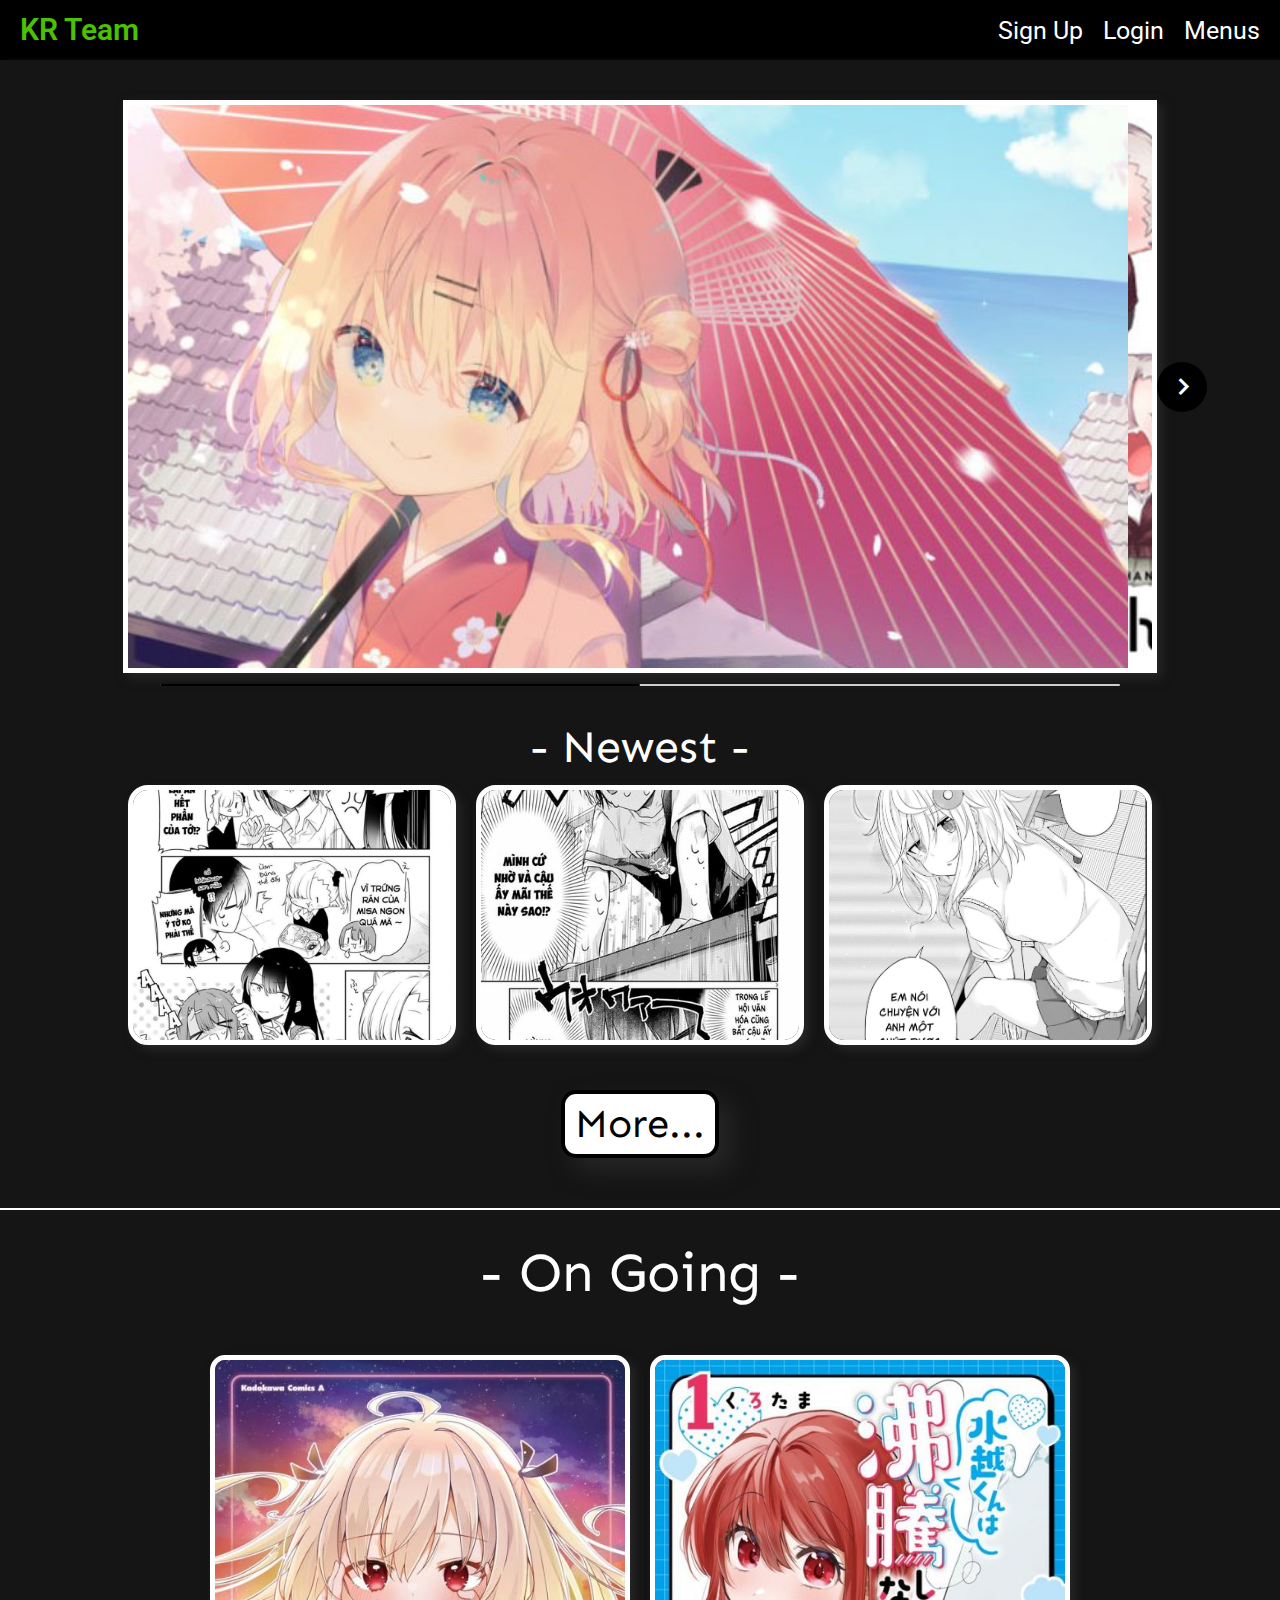
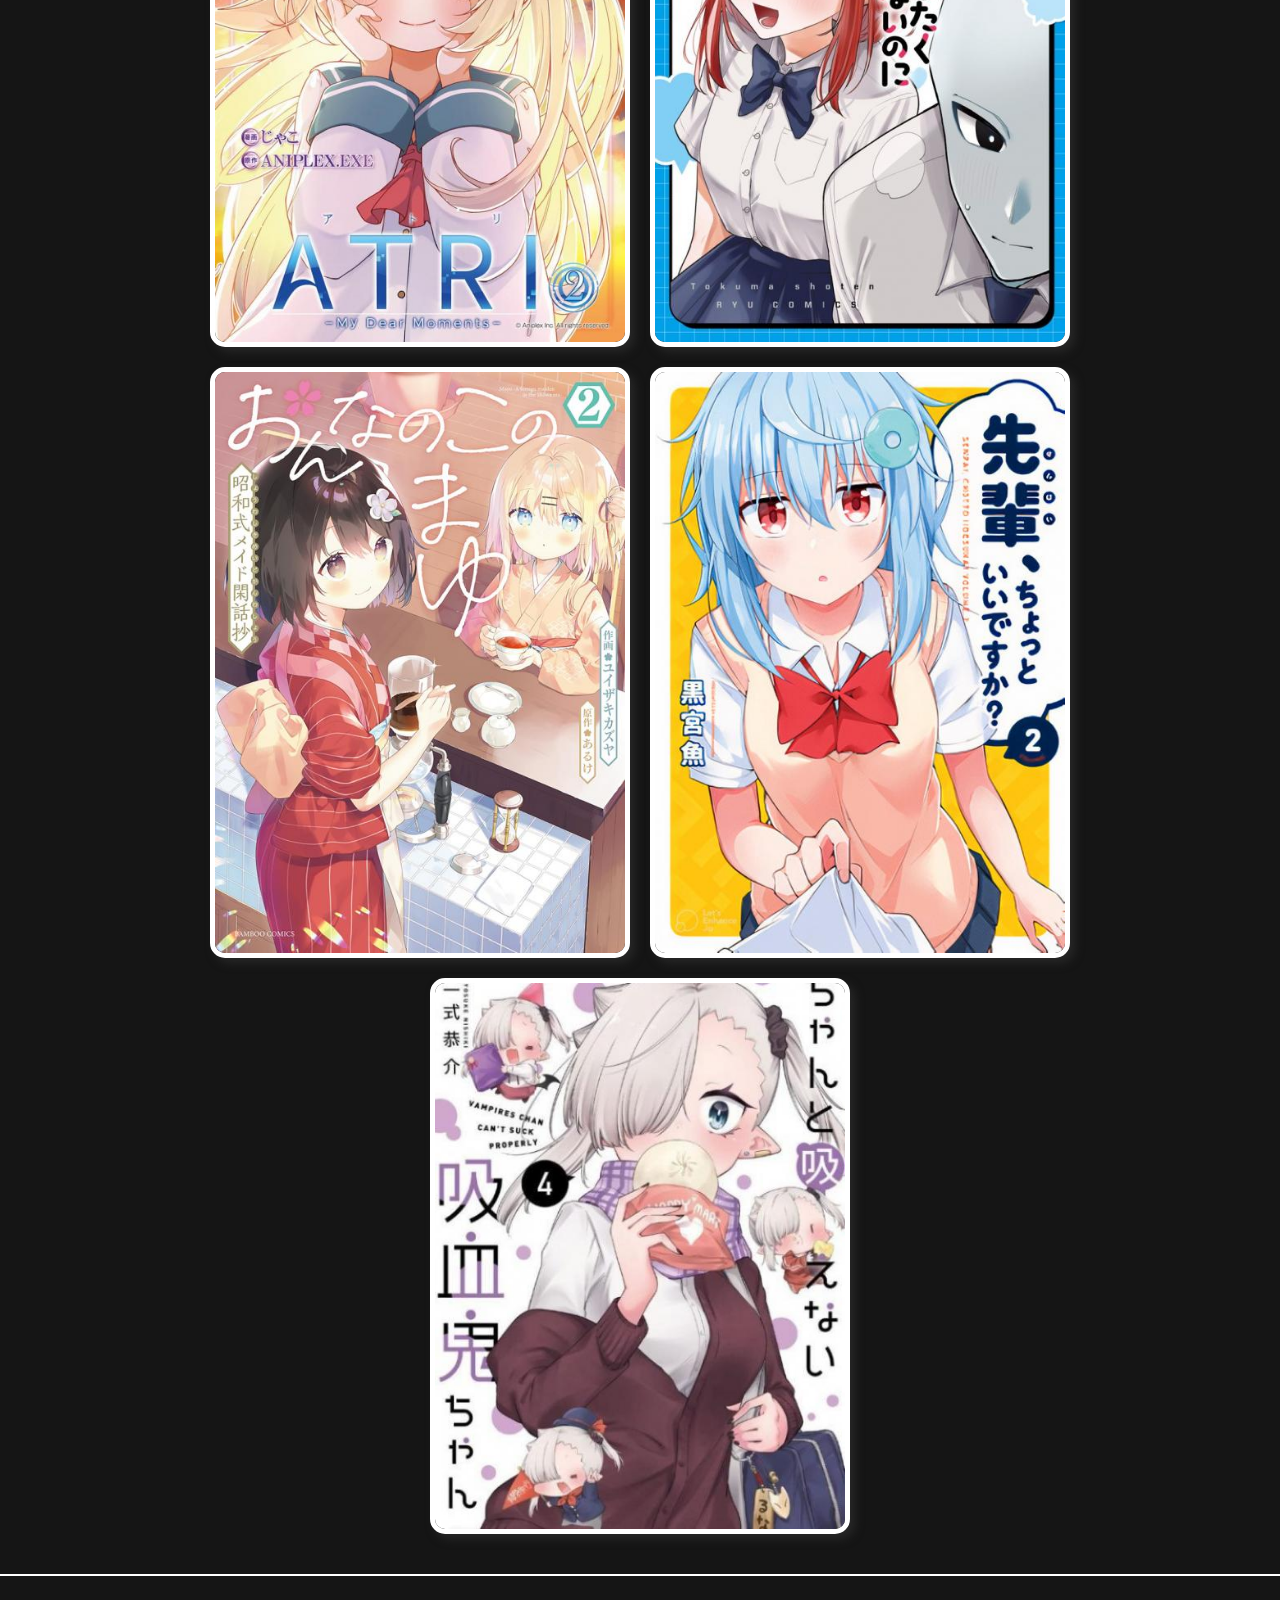
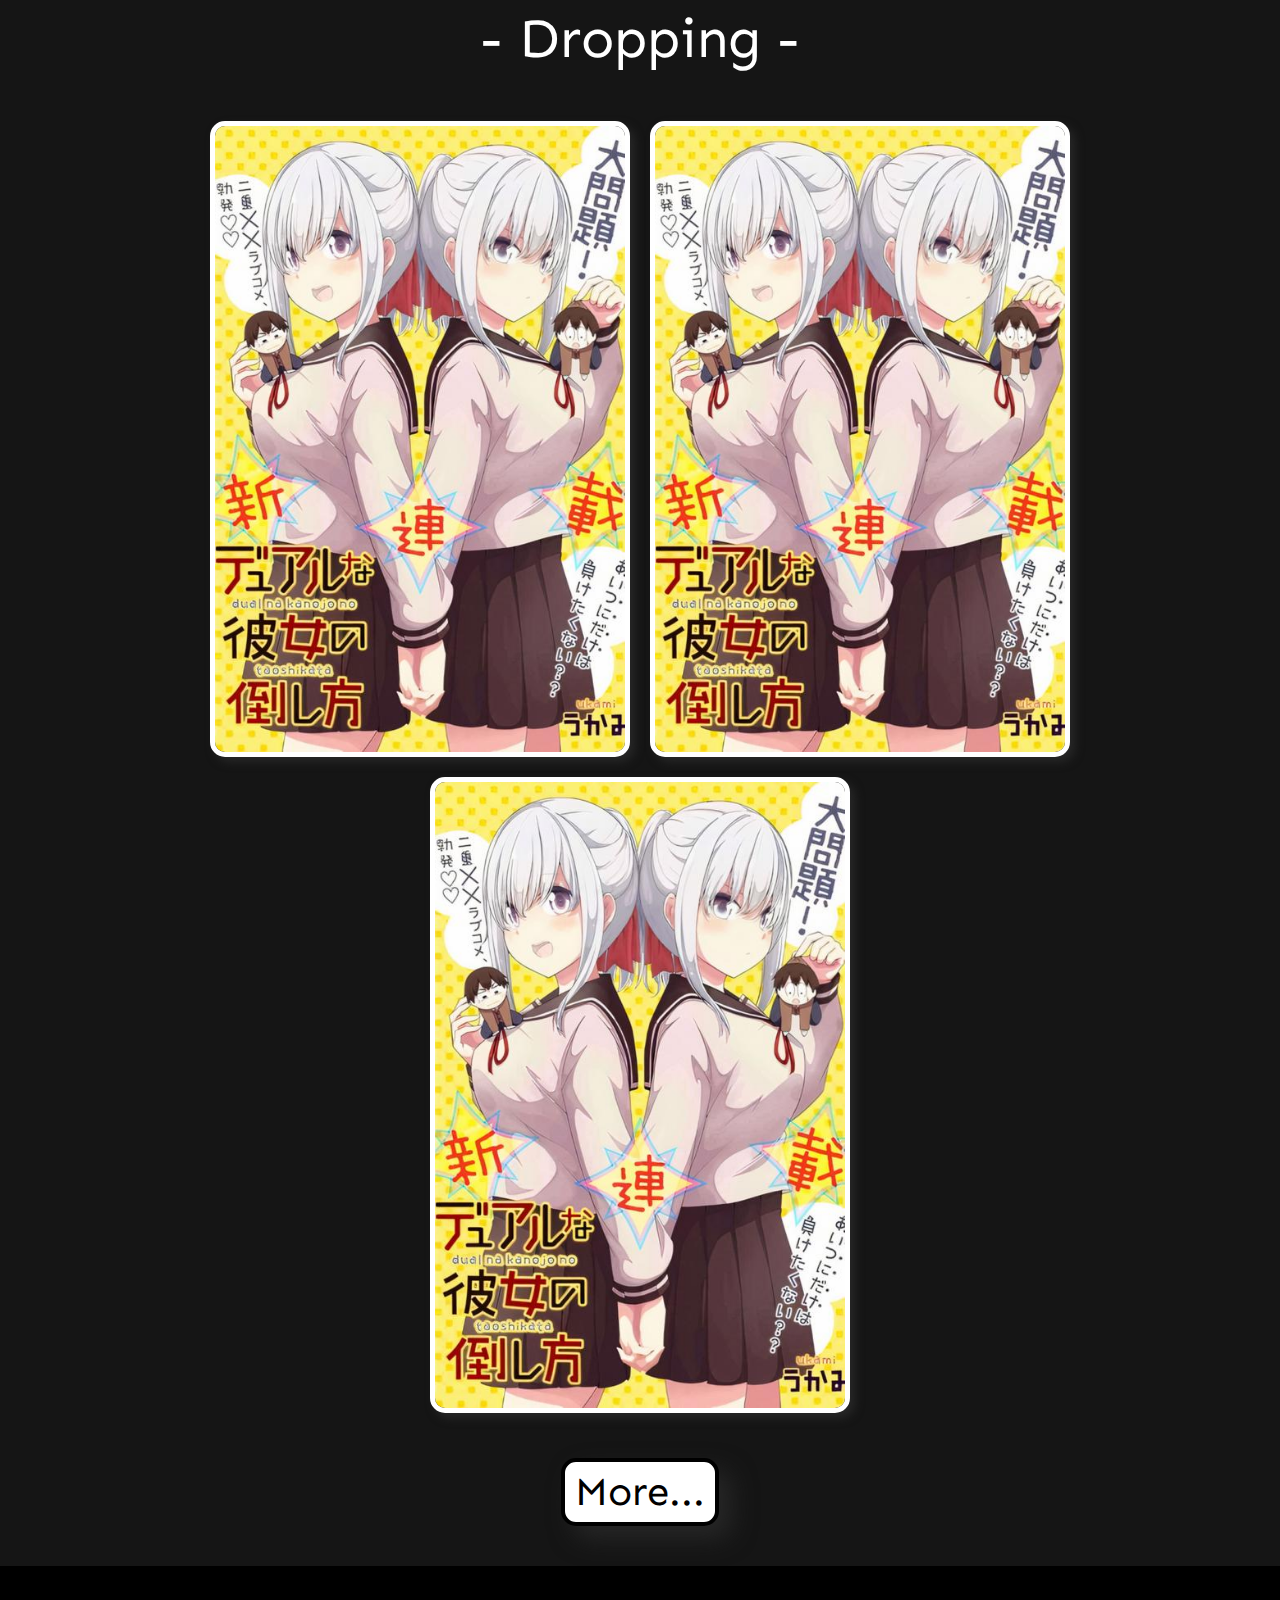
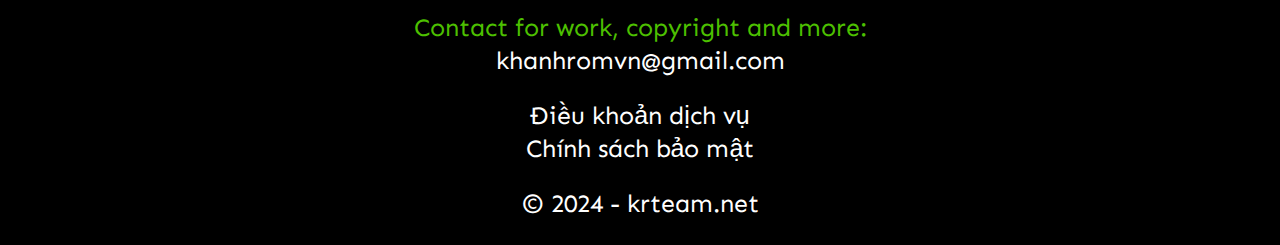
<file: index.html>
<html lang="en">

<head>
    <meta charset="UTF-8">
    <meta http-equiv="X-UA-Compatible" content="IE=edge">
    <meta name="viewport" content="width=device-width, initial-scale=1.0">
    <!-- CSS Link -->
    <link rel="stylesheet" href="./assest/css/style(home).css">
    <link rel="stylesheet" href="./assest/css/main(home).css">
    <link rel="stylesheet" href="./assest/css/footer.css">
    <!-- Reponsive Link -->
    <link rel="stylesheet" href="./assest/css/reponsive(home)/main(reponsive).css">
    <link rel="stylesheet" href="./assest/css/reponsive(home)/navbar(reponsive).css">
    <!-- Boxicons Link -->
    <link href='https://unpkg.com/boxicons@2.1.4/css/boxicons.min.css' rel='stylesheet'>    
    <!-- JS Link -->
    <script src="./app(home).js"></script>
    <!-- Font Link -->
    <link
        href="https://fonts.googleapis.com/css2?family=Roboto:wght@100;300;400;500;700;900&family=Sen:wght@400;700;800&display=swap"
        rel="stylesheet">
    <link rel="stylesheet" href="https://cdnjs.cloudflare.com/ajax/libs/font-awesome/5.15.2/css/all.min.css">
    <title>KR Team</title>
</head>

<body>  
    <main>  
        <!-- navbar --> 
        <div class="nav">
            <div class="nav_left">
                <a href="" class="nav_left_item nav_left_logo">KR Team</a>
            </div>
            <div class="nav_right">
                <a href="./login&sign_up/sign_up.html" class="nav_right_item">Sign Up</a>
                <a href="./login&sign_up/login.html" class="nav_right_item" style="margin-left: 10px;">Login</a>
                <a href="#" class="nav_right_item" style="margin-left: 10px;">Menus</a>
            </div>
        </div>
        <!-- new -->
        <div class="new">
            
            <!-- container -->
            <div class="new_item container">
                <div class="slider-wrapper">
                <i id="prev-slide" class='bx bx-chevron-left slide-button material-symbols-rounded'></i>
                <ul class="image-list">
                    <img class="image-item" src="./assest/img/new/container/Onna-Container.jpg" alt="" />
                    <img class="image-item" src="./assest/img/new/container/vampire_chan-Container.jpg" alt="" />
                    <img class="image-item" src="./assest/img/new/container/Onna-Container.jpg" alt="" />
                    <img class="image-item" src="./assest/img/new/container/vampire_chan-Container.jpg" alt="" />
                    <img class="image-item" src="./assest/img/new/container/Onna-Container.jpg" alt="" />
                    <img class="image-item" src="./assest/img/new/container/vampire_chan-Container.jpg" alt="" />
                </ul>
                <i id="next-slide" class='bx bx-chevron-right slide-button material-symbols-rounded'></i>
                </div>
                <div class="slider-scrollbar">
                <div class="scrollbar-track">
                    <div class="scrollbar-thumb"></div>
                </div>
                </div>
            </div>
            <h1 class="new_item new_title">- Newest -</h1>
            <!-- new_list -->
            <div class="new_item new_list">
                <a href="#" class="new_list_item">
                    <img src="./assest/img/new/new_list/vampire_chan-chap32-new_list.jpg" alt="" class="new_list_item_img">
                </a>
                <a href="#" class="new_list_item">
                    <img src="./assest/img/new/new_list/vampire_chan-chap31-new_list.jpg" alt="" class="new_list_item_img">
                </a>
                <a href="#" class="new_list_item">
                    <img src="./assest/img/new/new_list/senpai-chap12-new_list.jpg" alt="" class="new_list_item_img">
                </a>
            </div>
            <a href="#" class="new_item new_more">More...</a>
        </div>
        
        <!-- ongoing -->
        <div class="ongoing">
            <h1 class="ongoing_item ongoing_title">- On Going -</h1>
            <div class="ongoing_item ongoing_container">
                <a href="./manga_list/Atri My Dear Moment/atri_my_dear_moments.html" class="ongoing_container_item">
                    <img src="./assest/img/ongoing/Atri_my_dear_moments.jpg" alt="" class="ongoing_container_img">
                    <div class="ongoing_container_info">
                        <h1 class="ongoing_container_title">ATRI -My Dear Moments-</h1>
                        <p class="ongoing_container_desc">
                            Một phần của nền văn minh con người đã bị nuốt chửng bởi biển khi mực nước biển tăng đột biến mà không rõ nguyên nhân. Ikaruga Natsuki, cậu bé mồ côi mẹ và mất chân trong tai nạn, quay trở lại quê nhà sau bao năm sống khổ sở ở thành phố lớn. Nhưng khi về đến nơi, cậu chỉ thấy căn nhà cũ đã bị ngập nửa trong nước. Cậu không còn ai thân, chỉ có chiếc tàu và tàu ngầm do bà để lại, và cả đống nợ phải trả. <br>
                            Cơ hội duy nhất để cậu lấy lại ước mơ về tương lai là đi theo lời mời của Catherine - kẻ thu nợ khó tin. Họ cùng nhau đi tìm kho báu trong phòng thí nghiệm dưới biển của bà Natsuki, nơi có tin đồn rằng bà đã giấu điều gì đó quý giá. Nhưng khi đến nơi, họ không thấy tiền bạc hay đá quý; họ chỉ thấy một cô gái kỳ lạ đang ngủ say trong quan tài. Tên cô là Atri. <br>
                            Atri là một người máy, nhưng cô có vẻ ngoài và cảm xúc như một con người thật. Cô biết ơn Natsuki vì đã giải thoát cô khỏi quan tài, và nói với cậu: <br>
                            “Em muốn hoàn thành ý nguyện cuối cùng của chủ nhân. Cho đến khi anh qua đời, em sẽ là chân của anh!” <br>
                            Trong thị trấn nhỏ dần chìm trong biển, một mùa hè đáng nhớ sắp diễn ra với cậu bé và cô gái người máy bí ẩn …
                        </p>
                    </div>
                </a>
                <a href="#" class="ongoing_container_item">
                    <img src="./assest/img/ongoing/Mizukoshi_kun.jpg" alt="" class="ongoing_container_img">
                    <div class="ongoing_container_info">
                        <h1 class="ongoing_container_title">Mizukoshi-kun Wa Futtō Shitakunainoni</h1>
                        <p class="ongoing_container_desc">Đây là mô tả về manga kể về cậu bạn trai tên Mizugoshi, người luôn rung động trước vẻ dễ thương của cô bạn gái mới quen Atami. Nhưng mỗi khi rung động, cậu ấy lại sôi sùng sục và làm cô ấy bị bỏng. Để bảo vệ cô ấy, Mizugoshi cố gắng giữ bình tĩnh nhưng liệu cậu có thể giữ được sự điềm tĩnh đó không!?</p>
                    </div>
                </a>
                <a href="./manga_list/Onna No Kono Mayu/onna_no_kono_mayu(home).html" class="ongoing_container_item">
                    <img src="./assest/img/ongoing/Onna_no_kono_mayu.jpg" alt="" class="ongoing_container_img">
                    <div class="ongoing_container_info">
                        <h1 class="ongoing_container_title">Onna no Kono Mayu Showa Shiki Maid Kankansho</h1>
                        <p class="ongoing_container_desc">
                            Đây là câu chuyện tình yêu lãng mạn giữa một cô gái người hầu xinh đẹp và một chàng trai thừa kế gia sản. "Anh… có muốn em lau lưng cho anh không?" Bối cảnh là thập niên Showa, khi Yoichiro (耀一郎) - một sinh viên du học ở Anh - phải vội vã trở về nhà ở Yokosuka sau khi nghe tin cha mẹ anh gặp tai nạn. Đón anh ở nhà là Mayu (繭) - một cô bé tóc vàng, mắt xanh lá cây - người tự nhận là người hầu duy nhất của anh. Cô bé luôn phục vụ anh tận tình, bởi anh là chủ nhân mới của gia đình Wakui (和久井). Yoichiro ban đầu cảm thấy khó chịu với Mayu, nhưng dần dần anh đã rung động trước sự quan tâm và chăm sóc của cô bé… Họ là một cặp đôi đẹp như trong mơ, khi cô bé được nuôi lớn trong khu giải trí và anh chàng là người thừa kế của một gia đình quý tộc. Họ đã vượt qua mọi rào cản về địa vị xã hội để có được hạnh phúc. "Tóc vàng óng ả, đôi mắt xanh biếc. Cô gái mang phong cách Nhật Bản rất dễ thương và quý giá". Nhiệt tình! Hiếu kỳ! Ước mơ… làm vợ của anh!
                        </p>
                    </div>
                </a>
                <a href="#" class="ongoing_container_item">
                    <img src="./assest/img/ongoing/Senpai.jpg" alt="" class="ongoing_container_img">
                    <div class="ongoing_container_info">
                        <h1 class="ongoing_container_title">Senpai, chotto īdesu ka?</h1>
                        <p class="ongoing_container_desc">不知火零(Shiranui Rei) là một cô gái giàu có và được nuông chiều, nhưng lại rất thiếu hiểu biết về thế giới xung quanh. Cô thích tham gia câu lạc bộ thư viện, nơi cô có thể hỏi đàn anh của mình những điều cô không biết. Tuy nhiên, không phải lúc nào những câu hỏi của cô cũng dễ dàng được giải đáp...!</p>
                    </div>
                </a>
                <a href="#" class="ongoing_container_item">
                    <img src="./assest/img/ongoing/Vampire_chan.jpg" alt="" class="ongoing_container_img">
                    <div class="ongoing_container_info">
                        <h1 class="ongoing_container_title">Vampire-chan Can't Suck Properly</h1>
                        <p class="ongoing_container_desc">Vampire-chan Can't Suck Properly là một manga hài hước mới lạ, nơi những người bị hút máu bị biến thành tù binh bởi quyền uy áp đảo của ma cà rồng. Cảm giác ngọt ngào như đường khiến bạn không thể cưỡng lại. <br>
                            Ishikawa Tsukina, bạn cùng lớp của tôi, là một ma cà rồng. Cô ấy có vẻ ngoài lạnh lùng và bí ẩn, khiến cô ấy trở thành người nổi tiếng trong lớp. Nhưng sự thật là cô ấy rất dở trong việc hút máu… <br>
                            Otori-kun, một nhân vật phụ trong lớp, vô tình trở thành người giúp đỡ cô nàng ma cà rồng xinh đẹp này…
                        </p>
                    </div>
                </a>
            </div>
        </div>
        <!-- dropping -->
        <div class="dropping">
            <h1 class="dropping_item dropping_title">- Dropping -</h1>
            <div class="dropping_item dropping_container">
                <a href="#" class="dropping_container_item">
                    <img src="./assest/img/dropping/Dual.jpg" alt="" class="dropping_container_img">
                    <div class="dropping_container_info">
                        <h1 class="dropping_container_title">ATRI -My Dear Moments-</h1>
                        <p class="dropping_container_desc">
                            Một phần của nền văn minh con người đã bị nuốt chửng bởi biển khi mực nước biển tăng đột biến mà không rõ nguyên nhân. Ikaruga Natsuki, cậu bé mồ côi mẹ và mất chân trong tai nạn, quay trở lại quê nhà sau bao năm sống khổ sở ở thành phố lớn. Nhưng khi về đến nơi, cậu chỉ thấy căn nhà cũ đã bị ngập nửa trong nước. Cậu không còn ai thân, chỉ có chiếc tàu và tàu ngầm do bà để lại, và cả đống nợ phải trả. <br>
                            Cơ hội duy nhất để cậu lấy lại ước mơ về tương lai là đi theo lời mời của Catherine - kẻ thu nợ khó tin. Họ cùng nhau đi tìm kho báu trong phòng thí nghiệm dưới biển của bà Natsuki, nơi có tin đồn rằng bà đã giấu điều gì đó quý giá. Nhưng khi đến nơi, họ không thấy tiền bạc hay đá quý; họ chỉ thấy một cô gái kỳ lạ đang ngủ say trong quan tài. Tên cô là Atri. <br>
                            Atri là một người máy, nhưng cô có vẻ ngoài và cảm xúc như một con người thật. Cô biết ơn Natsuki vì đã giải thoát cô khỏi quan tài, và nói với cậu: <br>
                            “Em muốn hoàn thành ý nguyện cuối cùng của chủ nhân. Cho đến khi anh qua đời, em sẽ là chân của anh!” <br>
                            Trong thị trấn nhỏ dần chìm trong biển, một mùa hè đáng nhớ sắp diễn ra với cậu bé và cô gái người máy bí ẩn …
                        </p>
                    </div>
                </a>
                <a href="#" class="dropping_container_item">
                    <img src="./assest/img/dropping/Dual.jpg" alt="" class="dropping_container_img">
                    <div class="dropping_container_info">
                        <h1 class="dropping_container_title">ATRI -My Dear Moments-</h1>
                        <p class="dropping_container_desc">
                            Một phần của nền văn minh con người đã bị nuốt chửng bởi biển khi mực nước biển tăng đột biến mà không rõ nguyên nhân. Ikaruga Natsuki, cậu bé mồ côi mẹ và mất chân trong tai nạn, quay trở lại quê nhà sau bao năm sống khổ sở ở thành phố lớn. Nhưng khi về đến nơi, cậu chỉ thấy căn nhà cũ đã bị ngập nửa trong nước. Cậu không còn ai thân, chỉ có chiếc tàu và tàu ngầm do bà để lại, và cả đống nợ phải trả. <br>
                            Cơ hội duy nhất để cậu lấy lại ước mơ về tương lai là đi theo lời mời của Catherine - kẻ thu nợ khó tin. Họ cùng nhau đi tìm kho báu trong phòng thí nghiệm dưới biển của bà Natsuki, nơi có tin đồn rằng bà đã giấu điều gì đó quý giá. Nhưng khi đến nơi, họ không thấy tiền bạc hay đá quý; họ chỉ thấy một cô gái kỳ lạ đang ngủ say trong quan tài. Tên cô là Atri. <br>
                            Atri là một người máy, nhưng cô có vẻ ngoài và cảm xúc như một con người thật. Cô biết ơn Natsuki vì đã giải thoát cô khỏi quan tài, và nói với cậu: <br>
                            “Em muốn hoàn thành ý nguyện cuối cùng của chủ nhân. Cho đến khi anh qua đời, em sẽ là chân của anh!” <br>
                            Trong thị trấn nhỏ dần chìm trong biển, một mùa hè đáng nhớ sắp diễn ra với cậu bé và cô gái người máy bí ẩn …
                        </p>
                    </div>
                </a>
                <a href="#" class="dropping_container_item">
                    <img src="./assest/img/dropping/Dual.jpg" alt="" class="dropping_container_img">
                    <div class="dropping_container_info">
                        <h1 class="dropping_container_title">ATRI -My Dear Moments-</h1>
                        <p class="dropping_container_desc">
                            Một phần của nền văn minh con người đã bị nuốt chửng bởi biển khi mực nước biển tăng đột biến mà không rõ nguyên nhân. Ikaruga Natsuki, cậu bé mồ côi mẹ và mất chân trong tai nạn, quay trở lại quê nhà sau bao năm sống khổ sở ở thành phố lớn. Nhưng khi về đến nơi, cậu chỉ thấy căn nhà cũ đã bị ngập nửa trong nước. Cậu không còn ai thân, chỉ có chiếc tàu và tàu ngầm do bà để lại, và cả đống nợ phải trả. <br>
                            Cơ hội duy nhất để cậu lấy lại ước mơ về tương lai là đi theo lời mời của Catherine - kẻ thu nợ khó tin. Họ cùng nhau đi tìm kho báu trong phòng thí nghiệm dưới biển của bà Natsuki, nơi có tin đồn rằng bà đã giấu điều gì đó quý giá. Nhưng khi đến nơi, họ không thấy tiền bạc hay đá quý; họ chỉ thấy một cô gái kỳ lạ đang ngủ say trong quan tài. Tên cô là Atri. <br>
                            Atri là một người máy, nhưng cô có vẻ ngoài và cảm xúc như một con người thật. Cô biết ơn Natsuki vì đã giải thoát cô khỏi quan tài, và nói với cậu: <br>
                            “Em muốn hoàn thành ý nguyện cuối cùng của chủ nhân. Cho đến khi anh qua đời, em sẽ là chân của anh!” <br>
                            Trong thị trấn nhỏ dần chìm trong biển, một mùa hè đáng nhớ sắp diễn ra với cậu bé và cô gái người máy bí ẩn …
                        </p>
                    </div>
                </a>
            </div>
            <a href="#" class="dropping_item dropping_more">More...</a>
        </div>
    </main>
    <footer class="footer">
        <div class="footer_container">
            <p class="footer_item footer_item_1">
                Contact for work, copyright and more:
            </p>
            <p class="footer_item footer_item_2">
                khanhromvn@gmail.com
            </p>
            <p class="footer_item footer_item_3">
                Điều khoản dịch vụ
            </p>
            <p class="footer_item footer_item_4">
                Chính sách bảo mật
            </p>
            <p class="footer_item footer_item_5">
                © 2024 - krteam.net
            </p>
        </div>
    </footer>
</body>
</file>
<file: assest/css/style(home).css>
:root {
    --font: "Sen", sans-serif;
	/* -=-=-=-=-=- Light -=-=-=-=-=-=-=-*/
	/* Primary Text */
	--primary-color_light: #4F98CA; 
	/* Background Color */
	--background-color1-light: rgb(255, 255, 255);
	--background-color2-light: rgba(0, 0, 0, 0.1);
	/* Box Shadow */
	--box-shadow-defaut-light: 0.3125em 0.3125em 0.625em #272727;
	--box-shadow-hover-light: 0.3125em 0.3125em 15em #4F98CA;;
	/* Text */
    --text-color-light: rgb(0, 0, 0);
    --text-color-hover-light: #4F98CA;
    /* Border */
    --border-box-light: rgb(0, 0, 0) 0.3125em solid;
    --border-button-light: rgb(0, 0, 0) 0.1em solid;

    /* -=-=-=-=-=- Dark -=-=-=-=-=-=-=-*/
    /* Primary Text */
	--primary-color_dark: #EE2B47; 
	--primary-text-dark: #F6F6F6;
	--primary-text-hover: #EE2B47;
	/* Background Color */
	--background-color1-dark: #34374C;
	--background-color2-dark: #2C2E3E;
	/* Box Shadow */
	--box-shadow-defaut-dark: 0.3125em 0.3125em 0.625em #F6F6F6;
	--box-shadow-hover-dark: 0.3125em 0.3125em 15em #EE2B47;;
	/* Text */
    --text-color-dark: rgb(255, 255, 255);
    --text-color-hover-dark: #EE2B47;
    /* Border */
    --border-box-dark: #F6F6F6 0.3125em solid;
    --border-button-dark: #F6F6F6 0.1em solid;
}

html, body, div, span, applet, object, iframe,
h1, h2, h3, h4, h5, h6, p, blockquote, pre,
a, abbr, acronym, address, big, cite, code,
del, dfn, em, img, ins, kbd, q, s, samp,
small, strike, strong, sub, sup, tt, var,
b, u, i, center,
dl, dt, dd, ol, ul, li,
fieldset, form, label, legend,
table, caption, tbody, tfoot, thead, tr, th, td,
article, aside, canvas, details, embed, 
figure, figcaption, footer, header, hgroup, 
menu, nav, output, ruby, section, summary,
time, mark, audio, video {
	margin: 0;
	padding: 0;
	border: 0;
	font-size: 100%;
	font: inherit;
	vertical-align: baseline;
}
/* HTML5 display-role reset for older browsers */
article, aside, details, figcaption, figure, 
footer, header, hgroup, menu, nav, section {
	display: block;
}
body {
	line-height: 1;
}
ol, ul {
	list-style: none;
}
blockquote, q {
	quotes: none;
}
blockquote:before, blockquote:after,
q:before, q:after {
	content: '';
	content: none;
}
table {
	border-collapse: collapse;
	border-spacing: 0;
}
/* ----------------------------------------------------*/
body {
	font-family: "Roboto", sans-serif;
	height: auto;
}

a {
    color: #ffffff; 
    text-decoration: none; 
}
</file>
<file: assest/css/main(home).css>
:root {
    --font: "Sen", sans-serif;
	/* -=-=-=-=-=- Light -=-=-=-=-=-=-=-*/
	/* Primary Text */
	--primary-color_light: #4F98CA; 
	/* Background Color */
	--background-color1-light: rgb(255, 255, 255);
	--background-color2-light: rgba(0, 0, 0, 0.1);
	/* Box Shadow */
	--box-shadow-default-light: 0.3125em 0.3125em 0.625em #272727;
	--box-shadow-hover-light: 0.3125em 0.3125em 15em #4F98CA;;
	/* Text */
    --text-color-light: rgb(0, 0, 0);
    --text-color-hover-light: #4F98CA;
    /* Border */
    --border-box-light: rgb(0, 0, 0) 0.3125em solid;
    --border-button-light: rgb(0, 0, 0) 0.1em solid;

    /* -=-=-=-=-=- Dark -=-=-=-=-=-=-=-*/
    /* Primary Text */
	--primary-color_dark: #4dc000; 
	--primary-text-dark: #ffffff;
	--primary-text-hover: #4dc000;
	/* Background Color */
	--background-color1-dark: #000000;
	--background-color2-dark: #151515;
	/* Box Shadow */
	--box-shadow-defaut-dark: 0.3125em 0.3125em 0.625em #F6F6F6;
	--box-shadow-hover-dark: 0 0 30px 0 #4dc000;
	/* Text */
    --text-color-dark: rgb(255, 255, 255);
    --text-color-hover-dark: #4dc000;
    /* Border */
    --border-box-dark: #ffffff 0.3125em solid;
    --border-button-dark: #ffffff 0.1em solid;
}

/* main */
.main {
    height: auto;
    box-sizing: border-box;
    margin: 3.75em 0.5em 3em 0.5em;
    display: flex;
    flex-direction: column; 
    align-items: center;
    justify-content: center;
}

/* nav */
.nav {
    background-color: var(--background-color1-dark);
    display: flex;
    justify-content: space-between;
    box-sizing: border-box;
    padding: 0.9375em 1.25em 0.9375em 1.25em;
}
.nav_left, .nav_between, .nav_right {
    display: flex;
    align-items: center;
}

.nav_left_logo {
    font-size: 1.875em;
    color: var(--primary-text-hover);
    font-weight: 600;
}

.nav_between input[type="text"] {
    font-size: 1.25em;
    width: 25em;
    padding: 0.5em;
    border-radius: 0.625em;
}
.nav_right {
    display: flex;
    gap: 0.625em;
}

.nav_right_item {
    color: var(--text-color-dark);
    font-size: 1.5625em;
}

/* new */
.new {
    height: auto;
    padding: 2.5em 0 50px 0;
    display: flex;
    flex-direction: column;
    justify-content: center;
    align-items: center;
    background-color: var(--background-color2-dark);
    box-shadow: var(--box-shadow-default-light);
}

/* container */
.container {
    width: 100%;
    display: flex;
    flex-direction: column;
    align-items: center;
}

.slider-wrapper {
    width: 70%;
    height: auto;
    position: relative;
    border: var(--border-box-dark);
    box-shadow: var(--box-shadow-default-light);
}

.slider-wrapper .slide-button {
    position: absolute;
    top: 50%;
    outline: none;
    border: none;
    height: 50px;
    width: 50px;
    z-index: 5;
    color: #fff;
    display: flex;
    cursor: pointer;
    font-size: 2.2rem;
    background: var(--background-color1-dark);
    align-items: center;
    justify-content: center;
    border-radius: 50%;
    transform: translateY(-50%);
}

.image-list {
    overflow: hidden; /* Để ảnh không bị tràn ra ngoài */
}

.image-item {
    width: 100%;
    height: auto;
    object-fit: cover;
    box-shadow: var(--box-shadow-default-light);
}

.slider-wrapper .slide-button#prev-slide {
    left: -1.5625em;
    display: none;
}

.slider-wrapper .slide-button#next-slide {
    right: -1.5625em;
}

.slider-wrapper .image-list {
    display: grid;
    grid-template-columns: repeat(10, 1fr);
    gap: 1.125em;
    font-size: 0;
    list-style: none;
    overflow-x: auto;
    scrollbar-width: none;
}

.slider-wrapper .image-list .image-item {
    width: 1000px;
    height: 563px;
    object-fit: cover;
}

.slider-scrollbar {
    display: none;
}

.container .slider-scrollbar {
    height: 1.5em;
    width: 75%;
    display: flex;
    align-items: center;
}

.slider-scrollbar .scrollbar-track {
    background: #ccc;
    width: 100%;
    height: 2px;
    display: flex;
    align-items: center;
    border-radius: 4px;
    position: relative;
}

.slider-scrollbar .scrollbar-thumb {
    position: absolute;
    background: #000;
    top: 0;
    bottom: 0;
    width: 50%;
    height: 100%;
    cursor: grab;
    border-radius: inherit;
}

/* Effect Of Container */

.slider-wrapper .slide-button:hover {
    background: #404040;
}

.slider-wrapper .image-list::-webkit-scrollbar {
    display: none;
}

.slider-scrollbar:hover .scrollbar-track {
    height: 4px;
}

.slider-scrollbar .scrollbar-thumb:active {
    cursor: grabbing;
    height: 0.5em;
    top: -2px;
}

.slider-scrollbar .scrollbar-thumb::after {
    content: "";
    position: absolute;
}


/* new_title */
.new_title {
    font-size: 60px;
    margin-top: 0.625em;
    font-family: var(--font);
    color: var(--text-color-dark);
}

.new_title:hover,
.ongoing_title:hover,
.dropping_title:hover {
    color: var(--text-color-hover-dark);
}

/* new_list */
.new_list {
    width: 70%;
    height: auto;
    display: flex;
    justify-content: center;
    gap: 2%;
    margin-top: 0.9375em;
}

.new_list_item {
    width: 32%;
    height: 250px;
    border: var(--border-box-dark);
    border-radius: 1.25em;
    box-shadow: var(--box-shadow-default-light);
    overflow: hidden; /* Để ảnh không bị tràn ra ngoài */
}

.new_list_item_img {
    object-fit: cover; /* vừa khung div */  
    width: 100%; /* cho ảnh bẳng 100% div */
    height: 100%;
}

.new_list_item:hover {
    box-shadow: var(--box-shadow-hover-dark);
}

/* new_more */
.new_more,
.dropping_more {
    font-size: 2.5em;
    padding: 10px;
    margin: 45px 0 0 0;
    color: var(--text-color-light);
    background-color: var(--);
    font-family: var(--font);
    font-size: 40px;
    display: flex;
    align-items: center;
    border: var(--border-button-light);
    box-shadow: var(--box-shadow-default-light);
    border-radius: 15px;
    background-color: var(--primary-text-dark);
}

.new_more:hover,
.dropping_more:hover {
    color: #fff;
    background-color: var(--primary-color_dark);
}

/* ongoing */
.ongoing {
    height: auto;
    display: flex;
    flex-direction: column;
    justify-content: center;
    align-items: center;
    background-color: var(--background-color2-dark);
    box-sizing: border-box;
    border-top: #fff 2px solid;
    padding: 35px 0 2.5em 0;
}

.ongoing_title {
    font-size: 55px;
    font-family: var(--font);
    margin-bottom: 1em;
    color: var(--primary-text-dark);
}


.ongoing_container {
    width: 70%;
    display: grid;
    grid-template-columns: repeat(3, 1fr);
    grid-template-rows: repeat(2, 1fr);
    gap: 0.9375em;
}

.ongoing_container {
    display: flex;
    justify-content: center;
    flex-wrap: wrap;
    gap: 1.25em;
}

.ongoing_container_item {
    position: relative;
    /* width: calc(100% / 3 - 1.25em); */
    width: 30%;
    height: auto;
    border: var(--border-box-dark);
    border-radius: 0.9375em;
    box-shadow: var(--box-shadow-default-light);
    overflow: hidden; /* Để ảnh không bị tràn ra ngoài */
}

.ongoing_container_img {
    width: 100%;
    height: 100%;
    object-fit: cover; /* Để ảnh không bị méo */
}

.ongoing_container_info {
    position: absolute;
    top: 0;
    left: 0;
    width: 100%;
    height: 100%;
    background-color: rgba(0, 0, 0, 0.5);
    opacity: 0;
    transition: opacity 0.5s;
    box-sizing: border-box;
    padding: 1.25em;
    display: flex;
    flex-direction: column;
}

.ongoing_container_info h1,
.ongoing_container_info p {
    color: white;
    display: none;
}

.ongoing_container_title {
    font-size: 45px;
    margin-bottom: 5%;
    font-family: var(--font);
}

.ongoing_container_desc {
    font-size: 1.875em;
    font-family: var(--font);
}

.ongoing_container_item:hover {
    border: #4dc000 2px solid;
}

.ongoing_container_item:hover .ongoing_container_img {
    filter: blur(10px);
}

.ongoing_container_item:hover .ongoing_container_info {
    opacity: 0.7;

}

.ongoing_container_item:hover .ongoing_container_info h1,
.ongoing_container_item:hover .ongoing_container_info p {
    display: block;
}

.ongoing_more {
    color: var(--text-color-light);
    background-color: var(--primary-color_light);
    margin: 2.8125em 0 0 0;
    font-size: 2.5em;
    padding: 0.625em 0.9375em 0.625em 0.9375em;
    border: var(--border-button-light);
    border-radius: 1em;
    box-shadow: var(--box-shadow-default-light);
    font-family: var(--font);
}

/* dropping */

.dropping {
    height: auto;
    display: flex;
    flex-direction: column;
    justify-content: center;
    align-items: center;
    background-color: var(--background-color2-dark);
    box-sizing: border-box;
    border-top: #fff 2px solid;
    padding: 35px 0 2.5em 0;
}

.dropping_title {
    font-size: 55px;
    font-family: var(--font);
    margin-bottom: 1em;
    color: var(--primary-text-dark);

}

.dropping_container {
    width: 70%;
    display: grid;
    grid-template-columns: repeat(3, 1fr);
    grid-template-rows: repeat(2, 1fr);
    gap: 0.9375em;
}

.dropping_container {
    display: flex;
    justify-content: center;
    flex-wrap: wrap;
    gap: 1.25em;
}

.dropping_container_item {
    position: relative;
    /* width: calc(100% / 3 - 1.25em); */
    width: 30%;
    height: auto;
    border: var(--border-box-dark);
    border-radius: 0.9375em;
    box-shadow: var(--box-shadow-default-light);
    overflow: hidden; /* Để ảnh không bị tràn ra ngoài */
}

.dropping_container_img {
    width: 100%;
    height: 100%;
    object-fit: cover; /* Để ảnh không bị méo */
}

.dropping_container_info {
    position: absolute;
    top: 0;
    left: 0;
    width: 100%;
    height: 100%;
    background-color: rgba(0, 0, 0, 0.5);
    opacity: 0;
    transition: opacity 0.5s;
    box-sizing: border-box;
    padding: 1.25em;
    display: flex;
    flex-direction: column;
}

.dropping_container_info h1,
.dropping_container_info p {
    color: white;
    display: none;
}

.dropping_container_title {
    font-size: 45px;
    margin-bottom: 5%;
    font-family: var(--font);
}

.dropping_container_desc {
    font-size: 1.875em;
    font-family: var(--font);
}

.dropping_container_item:hover {
    border: #4dc000 2px solid;
}

.dropping_container_item:hover .dropping_container_img {
    filter: blur(10px);
}

.dropping_container_item:hover .dropping_container_info {
    opacity: 0.7;

}

.dropping_container_item:hover .dropping_container_info h1,
.dropping_container_item:hover .dropping_container_info p {
    display: block;
}
</file>
<file: assest/css/footer.css>
:root {
    --font: "Sen", sans-serif;
	/* -=-=-=-=-=- Light -=-=-=-=-=-=-=-*/
	/* Primary Text */
	--primary-color_light: #4F98CA; 
	/* Background Color */
	--background-color1-light: rgb(255, 255, 255);
	--background-color2-light: rgba(0, 0, 0, 0.1);
	/* Box Shadow */
	--box-shadow-default-light: 0.3125em 0.3125em 0.625em #272727;
	--box-shadow-hover-light: 0.3125em 0.3125em 15em #4F98CA;;
	/* Text */
    --text-color-light: rgb(0, 0, 0);
    --text-color-hover-light: #4F98CA;
    /* Border */
    --border-box-light: rgb(0, 0, 0) 0.3125em solid;
    --border-button-light: rgb(0, 0, 0) 0.1em solid;

    /* -=-=-=-=-=- Dark -=-=-=-=-=-=-=-*/
    /* Primary Text */
	--primary-color_dark: #4dc000; 
	--primary-text-dark: #ffffff;
	--primary-text-hover: #4dc000;
	/* Background Color */
	--background-color1-dark: #000000;
	--background-color2-dark: #151515;
	/* Box Shadow */
	--box-shadow-defaut-dark: 0.3125em 0.3125em 0.625em #F6F6F6;
	--box-shadow-hover-dark: 0 0 30px 0 #4dc000;
	/* Text */
    --text-color-dark: rgb(255, 255, 255);
    --text-color-hover-dark: #4dc000;
    /* Border */
    --border-box-dark: #ffffff 0.3125em solid;
    --border-button-dark: #ffffff 0.1em solid;
}

.footer {
    width: 100%;
    display: flex;
    justify-content: center;
    background: #000000;
    padding: 50px 0 20px 0;
}

.footer_container {
    width: 60%;
    display: flex;
    flex-direction: column;
    align-items: center;
    font-size: 25px;
    font-family: "Sen", sans-serif;
    color: white;
    font-family: var(--font);
}

.footer_item {
    margin-bottom: 8px;
}

.footer_item_1 {
    color: var(--primary-text-hover);
}

.footer_item_2 {
    margin-bottom: 30px;
}

.footer_item_4 {
    margin-bottom: 30px;
}
</file>
<file: assest/css/reponsive(home)/main(reponsive).css>
/* ================================= Reponsive ====================================*/

/*=========== container =============== */

/* width <= 599px*/
@media (max-width: 599px) {
    .slider-wrapper {
        width: 98%;
    }
    .slider-wrapper .image-list .image-item {
        width: 400px;
        height: 200px;
    }
    /* -=-=-=-=-=-=-=-=-=-=-=-=-= */
    .ongoing_container {
        grid-template-columns: repeat(1, 1fr);
    }
}

/* 600px <= width <= 899px */
@media (min-width: 600px) and (max-width: 899px) {
    .slider-wrapper {
        width: 95%;
    }
    .slider-wrapper .image-list .image-item {
        width: 700px;
        height: 263px;
    }
    /* -=-=-=-=-=-=-=-=-=-=-=-=-= */
    .ongoing_container {
        grid-template-columns: repeat(2, 1fr);
    }
}

/* 900px <= width <= 1199px */
@media (min-width: 900px) and (max-width: 1199px) {
    .slider-wrapper {
        width: 90%;
    }
    .slider-wrapper .image-list .image-item {
        width: 900px;
        height: 463px;
    }

    /* ==================*/
    .slider-wrapper .slide-button {
        display: none !important;
    }

    .slider-wrapper .image-list {
        gap: 10px;
        margin-bottom: 15px;
        scroll-snap-type: x mandatory;
    }
    .slider-wrapper .image-list .image-item {
        width: 280px;
        height: 380px;
    }
    .slider-scrollbar .scrollbar-thumb {
        width: 20%;
    }
}

/* 1200px <= width <= 1599px */
@media (min-width: 1200px) and (max-width: 1599px) {
    .slider-wrapper {
        width: 80%;
    }
}

  /* 1600px <= width */
@media (min-width: 1600px) {

}

/*=========== new_list =============== */

/* width <= 599px */
@media (max-width: 599px) {
    .new_list {
        width: 98%;
    }

    .new_title {
        font-size: 30px;
    }
}

/* 600px <= width <= 899px */
@media (min-width: 600px) and (max-width: 899px) {
    .new_list {
        width: 95%;
    }

    .new_title {
        font-size: 35px;
    }
}

/* 900px <= width <= 1199px */
@media (min-width: 900px) and (max-width: 1199px) {
    .new_list {
        width: 90%;
    }

    .new_title {
        font-size: 40px;
    }
}   

/* 1200px <= width <= 1599px */
@media (min-width: 1200px) and (max-width: 1599px) {
    .new_list {
        width: 80%;
    }
    
    .new_title {
        font-size: 45px;
    }
}   

  /* 1600px <= width */
@media (min-width: 1600px) {

}

/*=========== Dropping =============== */

/* width <= 599px */
@media (max-width: 599px) {
    .ongoing_container {
        width: 98%;
    }

    .ongoing_title {
        font-size: 40px;
    }

    .ongoing_container_item {
        width: 25%;
    }
}

/* 600px <= width <= 899px */
@media (min-width: 600px) and (max-width: 899px) {
    .ongoing_container {
        width: 95%;
    }

    .ongoing_title {
        font-size: 45px;
    }

    .ongoing_container_item {
        width: 28%;
    }
}

/* 900px <= width <= 1199px */
@media (min-width: 900px) and (max-width: 1199px) {
    .ongoing_container {
        width: 90%;
    }

    .ongoing_title {
        font-size: 50px;
    }

    .ongoing_container_item {
        width: 33%;
    }
}

/* 1200px <= width <= 1599px */
@media (min-width: 1200px) and (max-width: 1599px) {
    .ongoing_container {
        width: 80%;
    }

    .ongoing_title {
        font-size: 55px;
    }

    .ongoing_container_item {
        width: 40%;
    }
}   

  /* 1600px <= width */
@media (min-width: 1600px) {

}

/*=========== Dropping =============== */

/* width <= 599px */
@media (max-width: 599px) {
    .dropping_container {
        width: 98%;
    }

    .dropping_title {
        font-size: 40px;
    }

    .dropping_container_item {
        width: 25%;
    }
}

/* 600px <= width <= 899px */
@media (min-width: 600px) and (max-width: 899px) {
    .dropping_container {
        width: 95%;
    }

    .dropping_title {
        font-size: 45px;
    }

    .dropping_container_item {
        width: 28%;
    }
}

/* 900px <= width <= 1199px */
@media (min-width: 900px) and (max-width: 1199px) {
    .dropping_container {
        width: 90%;
    }

    .dropping_title {
        font-size: 50px;
    }

    .dropping_container_item {
        width: 33%;
    }
}

/* 1200px <= width <= 1599px */
@media (min-width: 1200px) and (max-width: 1599px) {
    .dropping_container {
        width: 80%;
    }

    .dropping_title {
        font-size: 55px;
    }

    .dropping_container_item {
        width: 40%;
    }
}   

  /* 1600px <= width */
@media (min-width: 1600px) {

}
</file>
<file: assest/css/reponsive(home)/navbar(reponsive).css>
/* ======== Reponsive ======== */

/* width <= 599px */
@media (max-width: 599px) {
    .nav_left-logo {
      font-size: 30px;
    }
    .nav_left-slogan {
      display: none;
    }
    
    .nav_right-login,
    .nav_right-signup,
    .nav_right-search {
      display: none;
    }
  
  }
  
  /* 600px <= width <= 899px */
  @media (min-width: 600px) and (max-width: 899px) {
    .nav_left-slogan {
      display: none;
    }
  }
  
/* 900px <= width <= 1199px */
@media (min-width: 900px) and (max-width: 1199px) {
  .nav_left-slogan {
    display: none;
  }
}
  
  /* 1200px <= width <= 1599px */
@media (min-width: 1200px) and (max-width: 1599px) {
  
}
  
/* 1600px <= width */
@media (min-width: 1600px) {
  
}
</file>
